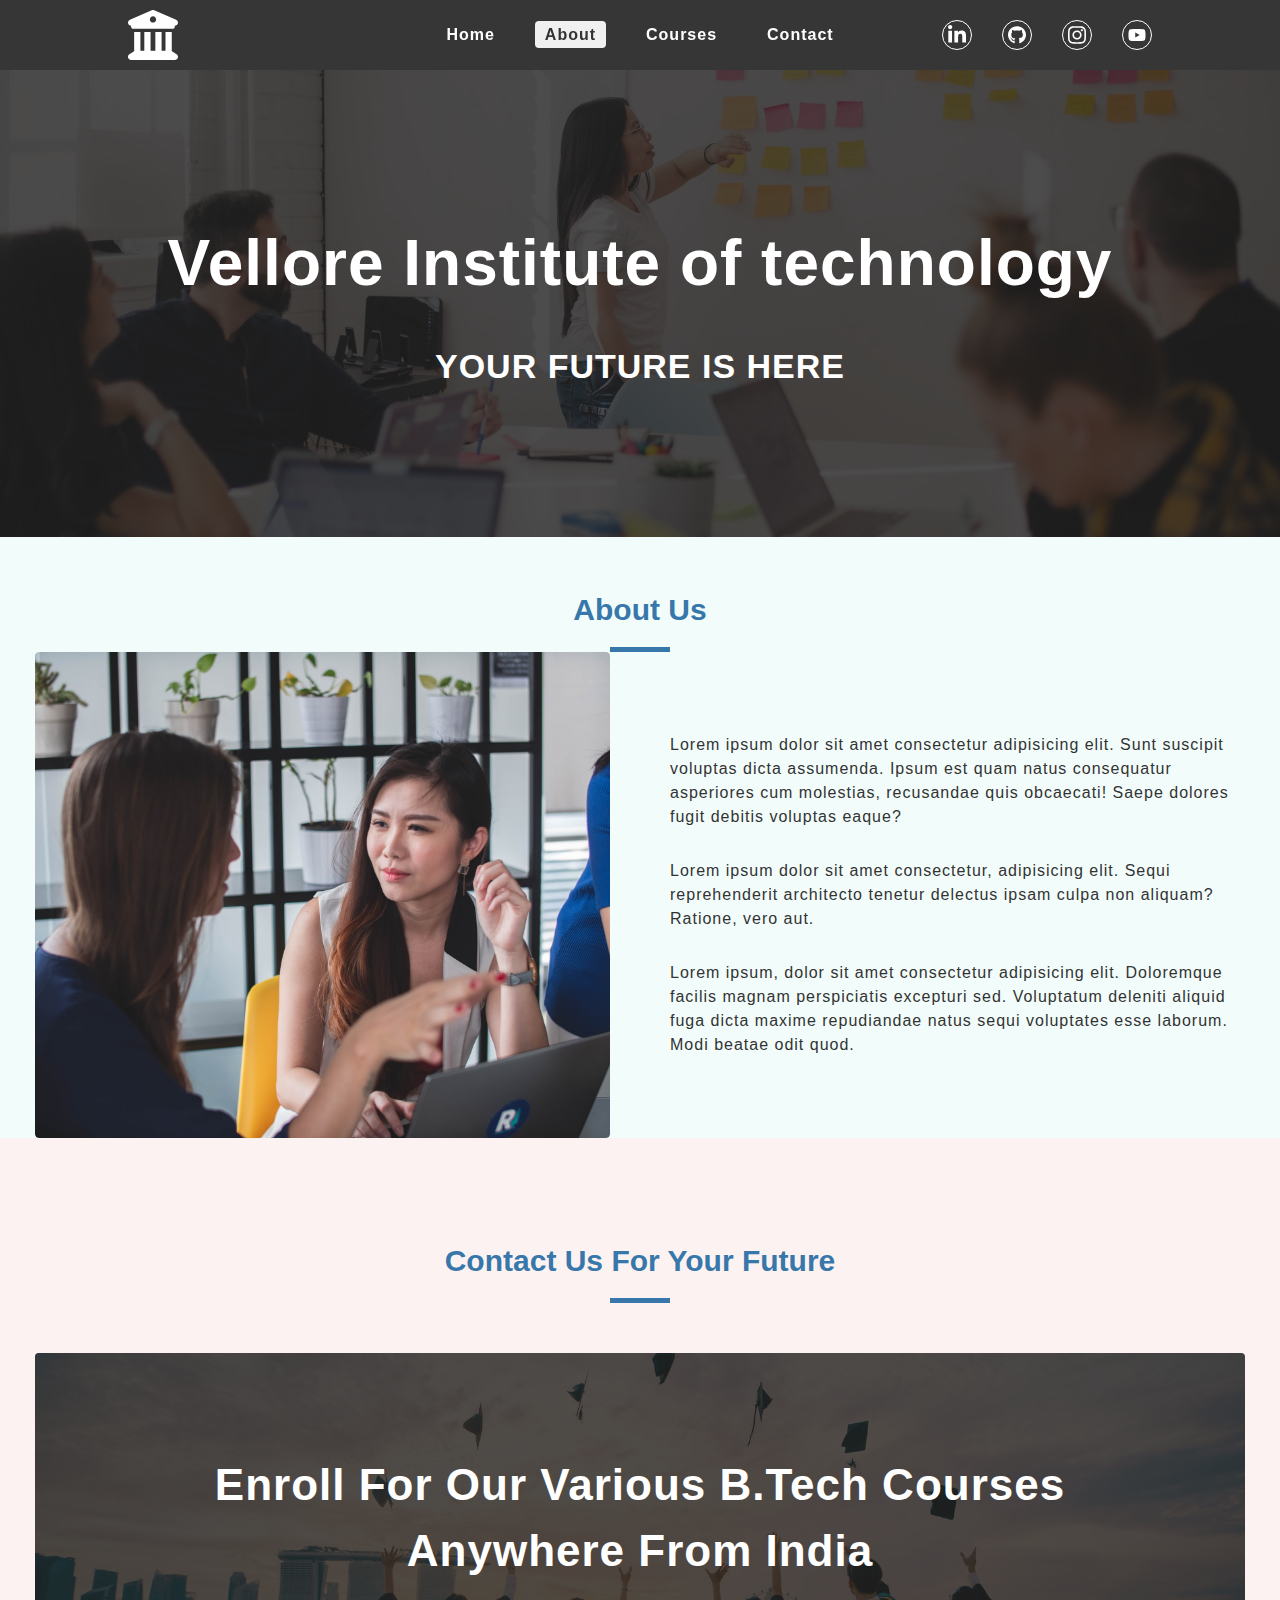
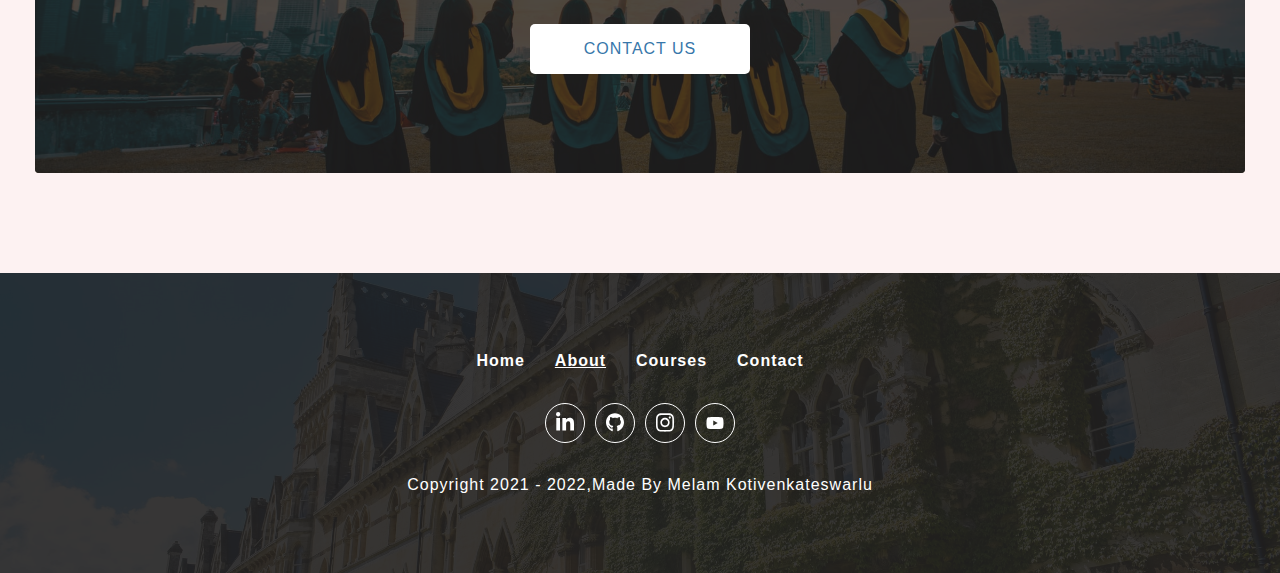
<file: about.html>
<!DOCTYPE html>
<html lang="en">
<head>
  <meta charset="UTF-8">
  <meta http-equiv="X-UA-Compatible" content="IE=edge">
  <meta name="viewport" content="width=device-width, initial-scale=1.0">
  <title>koti | about | Vellore Institute of technology</title>
  <link rel="stylesheet" href="./css/style.css">
  <link rel="stylesheet" href="./css/navbar.css">
  <link rel="stylesheet" href="./css/common.css">
  <link rel="stylesheet" href="./css/slidebar.css">
  <link rel="stylesheet" href="./css/footer.css">
  <link rel="stylesheet" href="./css/single-featured.css">
  <link rel="shortcut icon" href="./icons/university.svg" type="image/x-icon">
</head>
<body>
  <!--nav section start-->
  <nav class="nav-container sticky-nav">
    <div class="nav-center">
      <div class="logo-section">
        <a href="./">
          <img src="./icons/university.svg" alt="university logo" class="logo"/>
        </a>
      </div>
      <div class="hamburger">
        <img src="./icons/bars.svg" alt="sidebar open button" />
      </div>
      <div class="nav-links-main">
        <ul class="nav-links">
          <li><a href="./" class="nav-link ">home</a></li>
          <li><a href="./about.html" class="nav-link active">about</a></li>
          <li><a href="./courses.html" class="nav-link">courses</a></li>
          <li><a href="./contact.html" class="nav-link">contact</a></li>
        </ul>
      </div>
      <div class="nav-social-links-main">
        <ul class="nav-social-links"> 
          <li class="nav-social-link">
            <a href="#">
              <img src="./icons/linkedin.svg" alt="linkedin"/>
            </a>
          </li>
          <li class="nav-social-link">
            <a href="#">
              <img src="./icons/github.svg" alt="github"/>
            </a>
          </li>
          <li class="nav-social-link">
            <a href="#">
              <img src="./icons/instagram.svg" alt="instagram"/>
            </a>
          </li>
          <li class="nav-social-link">
            <a href="#">
              <img src="./icons/youtube.svg" alt="youtube"/>
            </a>
          </li>
        </ul>
      </div>
    </div>
  </nav>
  <!--nav section end-->

  <!-- sidebar section start -->
  <aside class="sidebar-container  ">
    <div class="sidebar-center wrapper">
      <div class="side-header">
        <div class="logo-section">
          <a href="./" ><img src="./icons/university.svg" alt="sidebar close button"></a>
        </div>
        <div class="close-button">
          <img src="./icons/close.svg" alt="sidebar close button">
        </div>
      </div>
      <div class="sidebar-content paddingTopMobile-fifty">
        <div class="sidebar-links-main">
          <ul class="sidebar-links">
            <li><a href="./" class="nav-link ">home</a></li>
            <li><a href="./about.html" class="nav-link active">about</a></li>
            <li><a href="./courses.html" class="nav-link">courses</a></li>
            <li><a href="./contact.html" class="nav-link">contact</a></li>
          </ul>
        </div>
      </div>
    </div>
  </aside>
  <!-- sidebar section end -->
    
  <!-- hero section start -->
  <div class="page-hero-container">
    <div class="page-hero">
      <div class="hero-img-component">
        <div class="img-container">
          <img src="./assets/about-banner.jpeg"
          alt="about section banner image"/>
        </div>
      </div>
      <div  class="hero-box paddingBottomMobile-thirty  paddingTopMobile-thirty">
        <div class="hero-content text-center text-container wrapper">
          <h1 class="heading">Vellore Institute of technology</h1>
          <div class="small-heading">your future is here</div>
        </div>
      </div>
    </div>
  </div>
     <!-- hero section end -->

     <!-- single featured container start -->
<div class="single-featured-container light-blue-background">
  <div class="single-featured-center wrapper">
    <div class="section-title paddingTopDesktop-fifty paddingTopMobile-fifty">
      <h3 class="title">about us</h3>
       <div class="underline"></div>
    </div>
    <div class="single-featured">
      <div class="image-component single-featured-image paddingBottomMobile-fifty">
        <img src="./assets/about-section.jpeg" alt="about section image"/>
      </div>
      <div class="single-featured-text-component">
        <div class="featured-center"> 
          <div class="about-info">
            <p>Lorem ipsum dolor sit amet consectetur adipisicing elit. Sunt suscipit voluptas dicta assumenda. Ipsum est quam natus consequatur asperiores cum molestias, recusandae quis obcaecati! Saepe dolores fugit debitis voluptas eaque?</p>
            <p>Lorem ipsum dolor sit amet consectetur, adipisicing elit. Sequi reprehenderit architecto tenetur delectus ipsam culpa non aliquam? Ratione, vero aut.</p>
            <p>Lorem ipsum, dolor sit amet consectetur adipisicing elit. Doloremque facilis magnam perspiciatis excepturi sed. Voluptatum deleniti aliquid fuga dicta maxime repudiandae natus sequi voluptates esse laborum. Modi beatae odit quod.</p>
          </div>
        </div>
      </div>
    </div>
  </div>
</div>
          <!-- single featured container end -->

       <!-- contact promotion section start -->
   <div class="contact-promotion-container light-pink-background">
    <div class="contact-promotion-center wrapper">
      <div class="section-title paddingTopDesktop-hundred paddingTopMobile-fifty">
        <h3 class="title">contact us for your future</h3>
        <div class="underline"></div>
      </div>
<section class="contact-promotion paddingTopDesktop-fifty paddingTopMobile-fifty paddingBottomDesktop-hundred paddingBottomMobile-fifty">
  <div class="contact-promo-img">
    <img src="./assets/contact-promotion.jpeg" alt="contact us promotion image"/>
    <div class="contact-info-container text-center text-container">
      <h2 class="contact-heading">enroll for our various b.tech courses anywhere from india</h2>
      <a href="./contact.html" class="button-primary-light">contact us</a>
    </div>
  </div>
</section>
    </div>
   </div>
       <!-- contact promotion section end -->


  <!-- Footer section start -->
  <footer class="footer-container">
    <div class="footer-center wrapper">
      <div class="footer-links-main">
        <ul class="footer-links">
          <li><a href="./" class="footer-link">home</a></li>
          <li><a href="./about.html" class="footer-link active">about</a></li>
          <li><a href="./courses.html" class="footer-link">courses</a></li>
          <li><a href="./contact.html" class="footer-link">contact</a></li>
        </ul>
      </div>
      <div class="social-links-main">
        <ul class="social-links">
          <li class="social-link"><a href="./"><img src="./icons/linkedin.svg" alt="this is linkdin"></a></li>
          <li class="social-link"><a href="./"><img src="./icons/github.svg" alt="this is github"></a></li>
          <li class="social-link"><a href="./"><img src="./icons/instagram.svg" alt="this is instagram"></a></li>
          <li class="social-link"><a href="./"><img src="./icons/youtube.svg" alt="this is youtube"></a></li>
        </ul>
      </div>
      <div class="footer-copy-right">
        <p>
          copyright 2021 - <span class="copyright-data">2022</span>,made by melam kotivenkateswarlu
        </p>
      </div>
    </div>
  </footer>

  <script src="./js/app.js"></script>

</body>
</html>
</file>
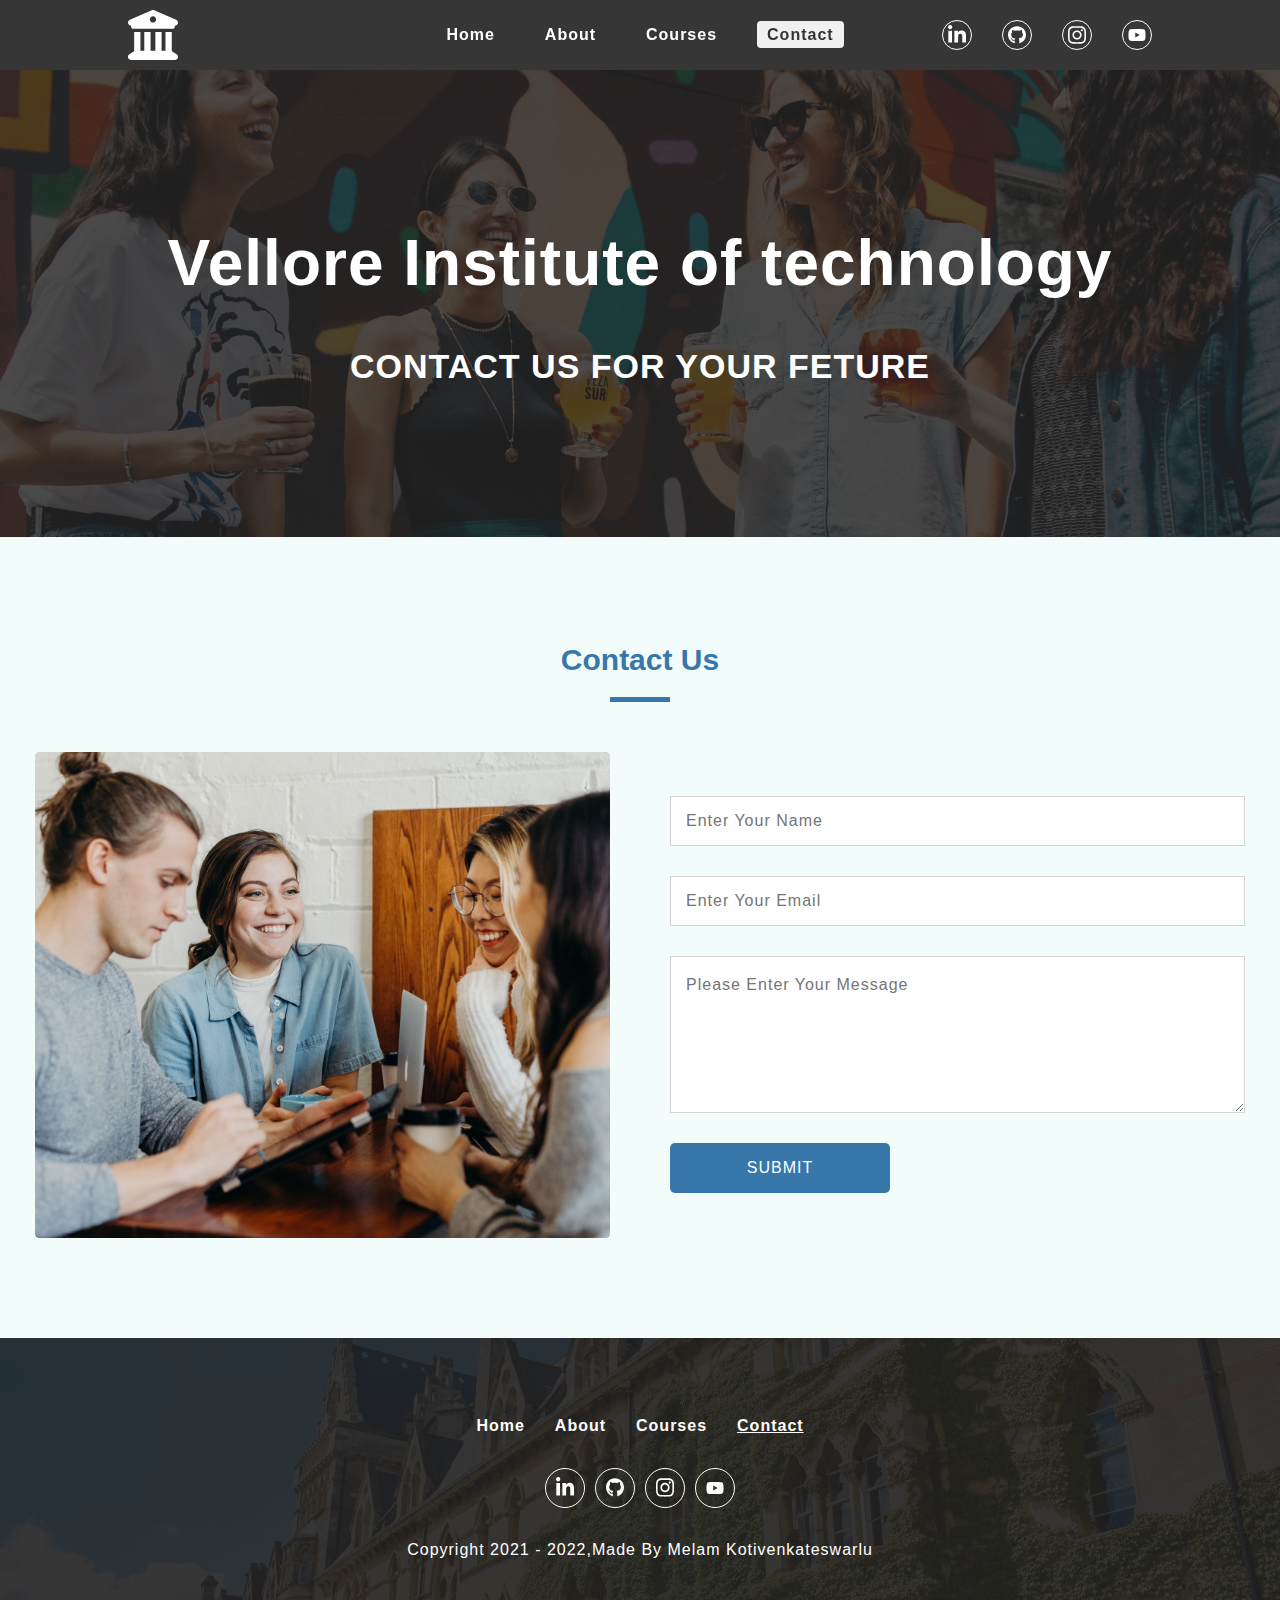
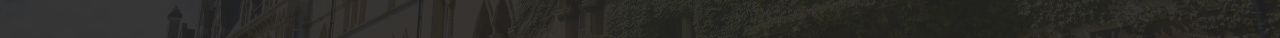
<file: contact.html>
<!DOCTYPE html>
<html lang="en">
<head>
  <meta charset="UTF-8">
  <meta http-equiv="X-UA-Compatible" content="IE=edge">
  <meta name="viewport" content="width=device-width, initial-scale=1.0">
  <title>koti | contact| Vellore Institute of technology</title>
  <link rel="stylesheet" href="./css/style.css">
  <link rel="stylesheet" href="./css/navbar.css">
  <link rel="stylesheet" href="./css/common.css">
  <link rel="stylesheet" href="./css/slidebar.css">
  <link rel="stylesheet" href="./css/footer.css">
  <link rel="stylesheet" href="./css/single-featured.css">
  <link rel="shortcut icon" href="./icons/university.svg" type="image/x-icon">
</head>
<body>
  <!--nav section start-->
  <nav class="nav-container sticky-nav">
    <div class="nav-center">
      <div class="logo-section">
        <a href="./">
          <img src="./icons/university.svg" alt="university logo" class="logo"/>
        </a>
      </div>
      <div class="hamburger">
        <img src="./icons/bars.svg" alt="sidebar open button" />
      </div>
      <div class="nav-links-main">
        <ul class="nav-links">
          <li><a href="./" class="nav-link ">home</a></li>
          <li><a href="./about.html" class="nav-link">about</a></li>
          <li><a href="./courses.html" class="nav-link">courses</a></li>
          <li><a href="./contact.html" class="nav-link active">contact</a></li>
        </ul>
      </div>
      <div class="nav-social-links-main">
        <ul class="nav-social-links"> 
          <li class="nav-social-link">
            <a href="#">
              <img src="./icons/linkedin.svg" alt="linkedin"/>
            </a>
          </li>
          <li class="nav-social-link">
            <a href="#">
              <img src="./icons/github.svg" alt="github"/>
            </a>
          </li>
          <li class="nav-social-link">
            <a href="#">
              <img src="./icons/instagram.svg" alt="instagram"/>
            </a>
          </li>
          <li class="nav-social-link">
            <a href="#">
              <img src="./icons/youtube.svg" alt="youtube"/>
            </a>
          </li>
        </ul>
      </div>
    </div>
  </nav>
  <!--nav section end-->


  <!-- sidebar section start -->
  <aside class="sidebar-container  ">
    <div class="sidebar-center wrapper">
      <div class="side-header">
        <div class="logo-section">
          <a href="./" ><img src="./icons/university.svg" alt="sidebar close button"></a>
        </div>
        <div class="close-button">
          <img src="./icons/close.svg" alt="sidebar close button">
        </div>
      </div>
      <div class="sidebar-content paddingTopMobile-fifty">
        <div class="sidebar-links-main">
          <ul class="sidebar-links">
            <li><a href="./" class="nav-link active">home</a></li>
            <li><a href="./about.html" class="nav-link">about</a></li>
            <li><a href="./courses.html" class="nav-link">courses</a></li>
            <li><a href="./contact.html" class="nav-link active">contact</a></li>
          </ul>
        </div>
      </div>
    </div>
  </aside>
  <!-- sidebar section end -->

  <!-- hero section start -->
  <div class="page-hero-container">
    <div class="page-hero">
      <div class="hero-img-component">
        <div class="img-container">
          <img src="./assets/contact-banner.jpeg"
          alt="about section banner image"/>
        </div>
      </div>
      <div  class="hero-box paddingBottomMobile-thirty  paddingTopMobile-thirty">
        <div class="hero-content text-center text-container wrapper">
          <h1 class="heading">Vellore Institute of technology</h1>
          <div class="small-heading">contact us for your feture</div>
        </div>
      </div>
    </div>
  </div>
     <!-- hero section end -->
     
     <!-- single featured component start -->
     <div class="single-featured-container light-blue-background">
      <div class="single-featured-center wrapper">
        <div class="section-title paddingTopMobile-fifty paddingTopDesktop-hundred">
          <h3 class="title">contact us</h3>
          <div class="underline"></div>
        </div>
        <div class="single-featured paddingTopDesktop-fifty paddingBottomDesktop-hundred paddingTopMobile-fifty paddingBottomMobile-fifty">
          <div class="image-component single-featured-image paddingBottomMobile-fifty">
            <img src="./assets/contact-section.jpeg" alt="contanct section image" />
          </div>
          <div class="single-featured-text-component">
            <div class="featured-center">
              <div class="about-info">
                <from class="contact-us-form">
                <input type="text" name="text" id="name" placeholder="enter your name" class="primary-input full-width-desktop full-width-mobile" />
                <input type="email" name="text" id="name" placeholder="enter your email" class="primary-input full-width-desktop full-width-mobile" />
                <textarea name="message" id="message" cols="30" rows="5" class="primary-textarea full-width-desktop full-width-mobile" placeholder="Please enter your message"></textarea>
                <div class="button-primary-dark full-width-mobile">submit</div>
                </from>
              </div>
            </div>
          </div>
        </div>
      </div>
     </div>
          <!-- single featured component end -->

  <!-- Footer section start -->
  <footer class="footer-container">
    <div class="footer-center wrapper">
      <div class="footer-links-main">
        <ul class="footer-links">
          <li><a href="./" class="footer-link">home</a></li>
          <li><a href="./about.html" class="footer-link">about</a></li>
          <li><a href="./courses.html" class="footer-link">courses</a></li>
          <li><a href="./contact.html" class="footer-link active">contact</a></li>
        </ul>
      </div>
      <div class="social-links-main">
        <ul class="social-links">
          <li class="social-link"><a href="./"><img src="./icons/linkedin.svg" alt="this is linkdin"></a></li>
          <li class="social-link"><a href="./"><img src="./icons/github.svg" alt="this is github"></a></li>
          <li class="social-link"><a href="./"><img src="./icons/instagram.svg" alt="this is instagram"></a></li>
          <li class="social-link"><a href="./"><img src="./icons/youtube.svg" alt="this is youtube"></a></li>
        </ul>
      </div>
      <div class="footer-copy-right">
        <p>
          copyright 2021 - <span class="copyright-data">2022</span>,made by melam kotivenkateswarlu
        </p>
      </div>
    </div>
  </footer>

  <script src="./js/app.js"></script>

</body>
</html>
</file>
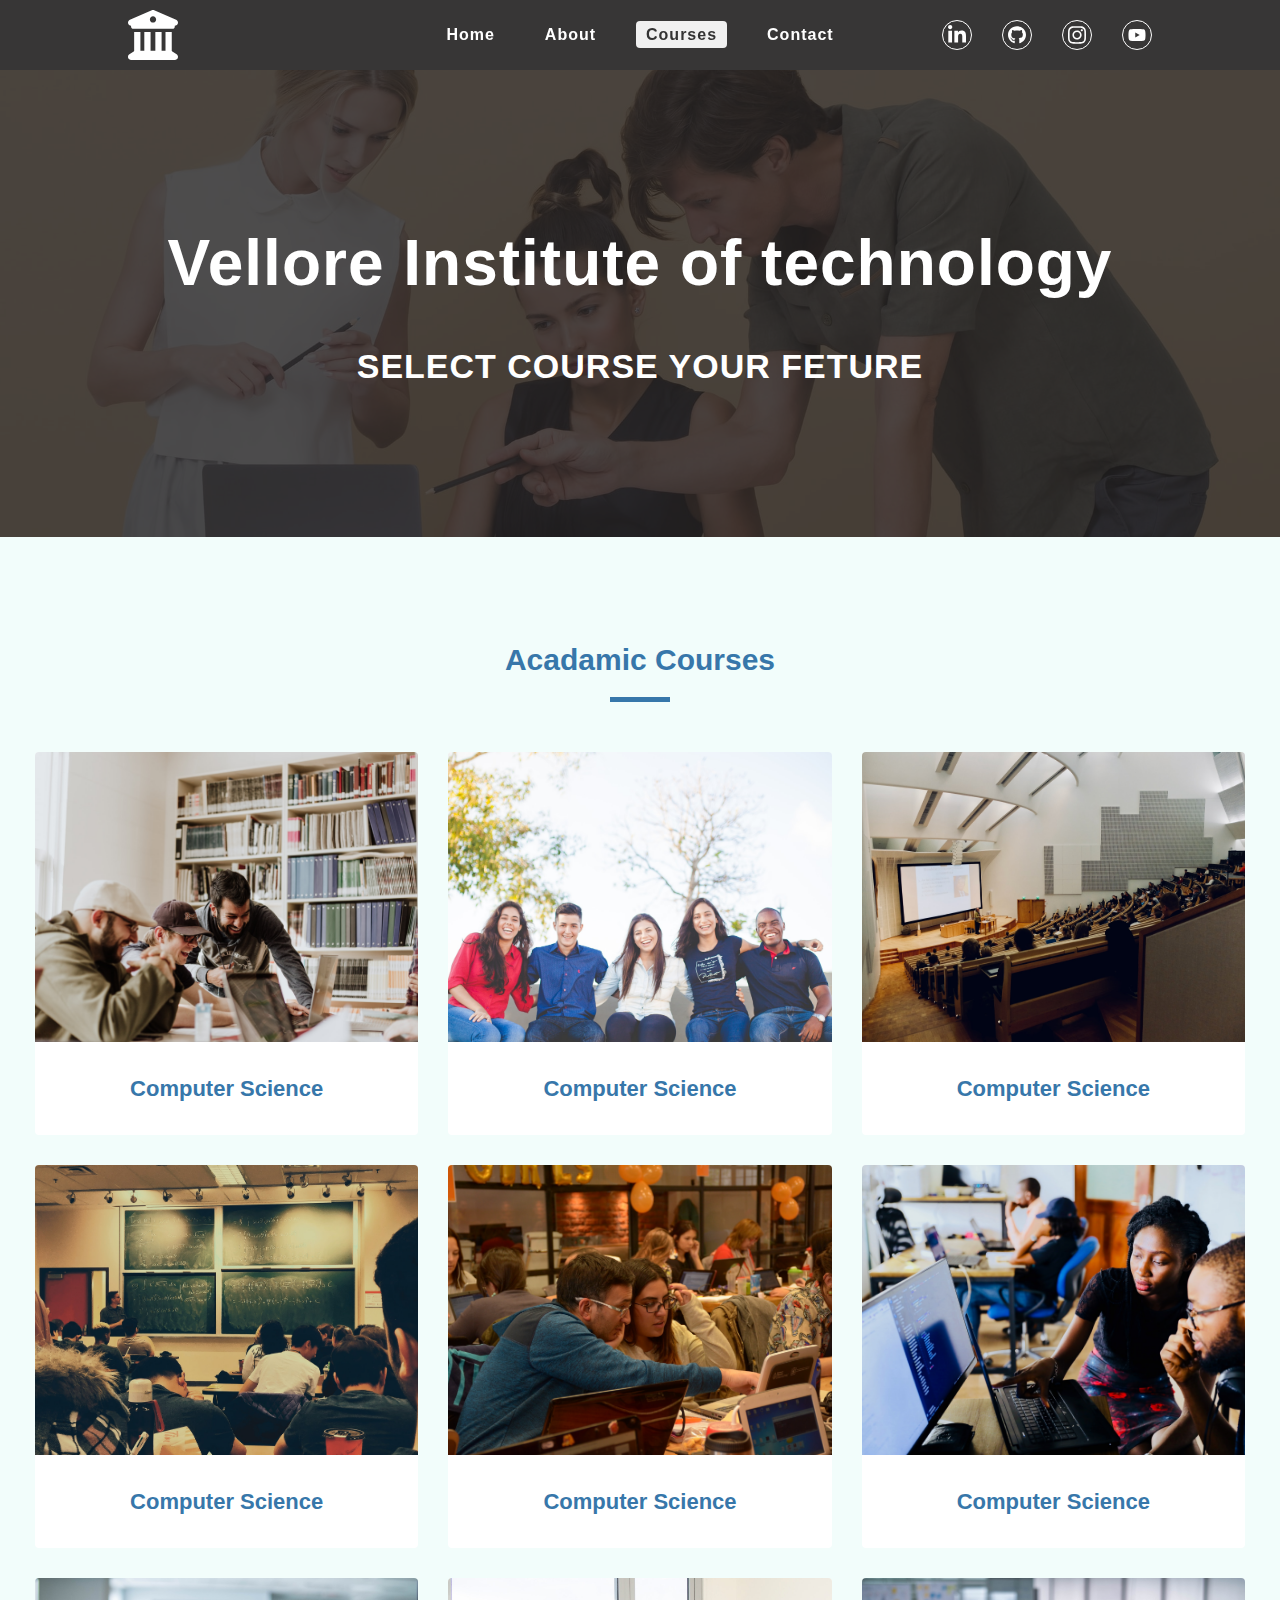
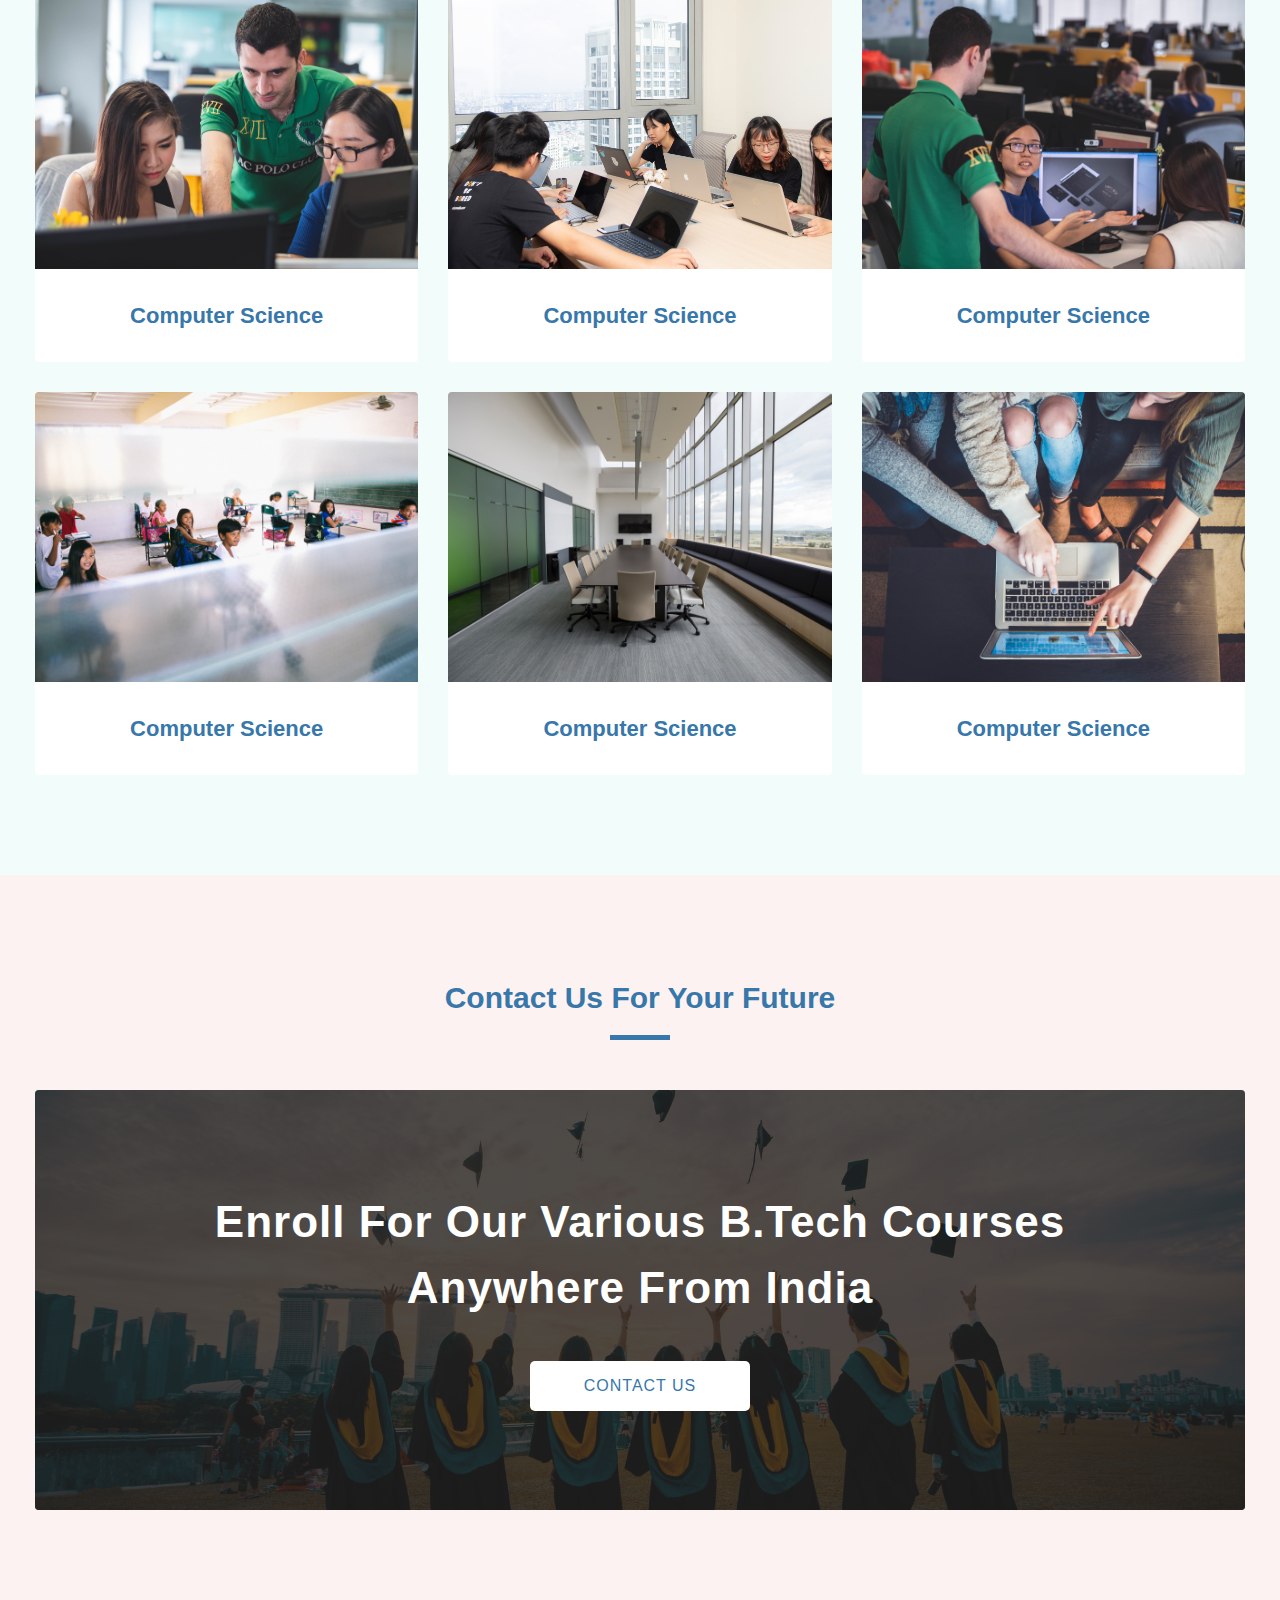
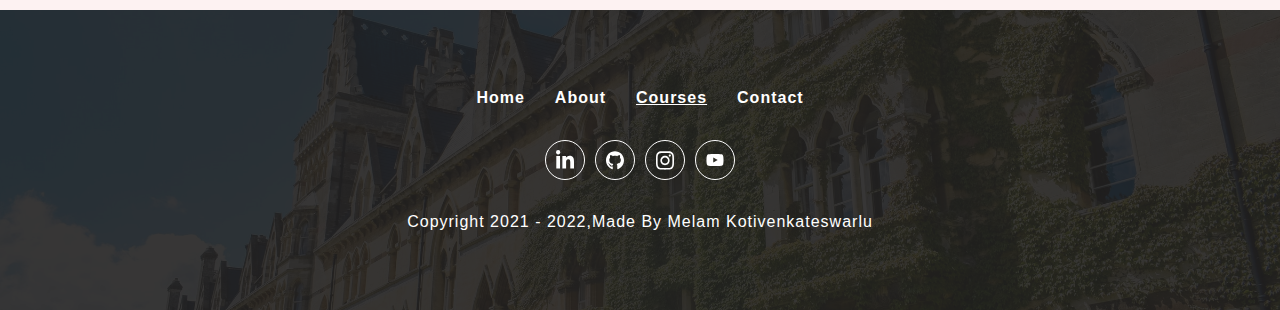
<file: courses.html>
<!DOCTYPE html>
<html lang="en">
<head>
  <meta charset="UTF-8">
  <meta http-equiv="X-UA-Compatible" content="IE=edge">
  <meta name="viewport" content="width=device-width, initial-scale=1.0">
  <title>koti |courses| Vellore Institute of technology</title>
  <link rel="stylesheet" href="./css/style.css">
  <link rel="stylesheet" href="./css/navbar.css">
  <link rel="stylesheet" href="./css/common.css">
  <link rel="stylesheet" href="./css/slidebar.css">
  <link rel="stylesheet" href="./css/footer.css">
  <link rel="shortcut icon" href="./icons/university.svg" type="image/x-icon">
</head>
<body>
  <!--nav section start-->
  <nav class="nav-container sticky-nav">
    <div class="nav-center">
      <div class="logo-section">
        <a href="./">
          <img src="./icons/university.svg" alt="university logo" class="logo"/>
        </a>
      </div>
      <div class="hamburger">
        <img src="./icons/bars.svg" alt="sidebar open button" />
      </div>
      <div class="nav-links-main">
        <ul class="nav-links">
          <li><a href="./" class="nav-link ">home</a></li>
          <li><a href="./about.html" class="nav-link">about</a></li>
          <li><a href="./courses.html" class="nav-link active">courses</a></li>
          <li><a href="./contact.html" class="nav-link">contact</a></li>
        </ul>
      </div>
      <div class="nav-social-links-main">
        <ul class="nav-social-links"> 
          <li class="nav-social-link">
            <a href="#">
              <img src="./icons/linkedin.svg" alt="linkedin"/>
            </a>
          </li>
          <li class="nav-social-link">
            <a href="#">
              <img src="./icons/github.svg" alt="github"/>
            </a>
          </li>
          <li class="nav-social-link">
            <a href="#">
              <img src="./icons/instagram.svg" alt="instagram"/>
            </a>
          </li>
          <li class="nav-social-link">
            <a href="#">
              <img src="./icons/youtube.svg" alt="youtube"/>
            </a>
          </li>
        </ul>
      </div>
    </div>
  </nav>
  <!--nav section end-->

 
  <!-- sidebar section start -->
  <aside class="sidebar-container  ">
    <div class="sidebar-center wrapper">
      <div class="side-header">
        <div class="logo-section">
          <a href="./" ><img src="./icons/university.svg" alt="sidebar close button"></a>
        </div>
        <div class="close-button">
          <img src="./icons/close.svg" alt="sidebar close button">
        </div>
      </div>
      <div class="sidebar-content paddingTopMobile-fifty">
        <div class="sidebar-links-main">
          <ul class="sidebar-links">
            <li><a href="./" class="nav-link active">home</a></li>
            <li><a href="./about.html" class="nav-link">about</a></li>
            <li><a href="./courses.html" class="nav-link active">courses</a></li>
            <li><a href="./contact.html" class="nav-link">contact</a></li>
          </ul>
        </div>
      </div>
    </div>
  </aside>
  <!-- sidebar section end -->

  <!-- hero section start -->
  <div class="page-hero-container">
    <div class="page-hero">
      <div class="hero-img-component">
        <div class="img-container">
          <img src="./assets/courses-banner.jpeg"
          alt="about section banner image"/>
        </div>
      </div>
      <div  class="hero-box paddingBottomMobile-thirty  paddingTopMobile-thirty">
        <div class="hero-content text-center text-container wrapper">
          <h1 class="heading">Vellore Institute of technology</h1>
          <div class="small-heading">select course your feture</div>
        </div>
      </div>
    </div>
  </div>
     <!-- hero section end -->
     <!-- featured courses start -->
     <div class="featured-courses-container light-blue-background">
      <div class="featured-courses-center wrapper">
        <div class="section-title paddingTopDesktop-hundred paddingTopMobile-fifty">
          <h3 class="title">Acadamic courses</h3>
          <div class="underline"></div>
        </div>
        <section class="featured-courses paddingTopDesktop-fifty paddingBottomDesktop-hundred paddingBottomMobile-fifty paddingTopMobile-fifty three-column-layout">
              <!-- single course start -->
              <article class="single-course">
                <div class="img-container">
                  <img src="./assets/course-1.jpeg" alt="course one"/>
                </div>
                <div class="couse-title">
                  <p>computer science</p>
                </div>
              </article>
              <!-- single course end -->
              <!-- single course start -->
              <article class="single-course">
                <div class="img-container">
                  <img src="./assets/course-2.jpeg" alt="course one"/>
                </div>
                <div class="couse-title">
                  <p>computer science</p>
                </div>
              </article>
              <!-- single course end -->
              <!-- single course start -->
              <article class="single-course">
                <div class="img-container">
                  <img src="./assets/course-3.jpeg" alt="course one"/>
                </div>
                <div class="couse-title">
                  <p>computer science</p>
                </div>
              </article>
              <!-- single course end -->
              <!-- single course start -->
              <article class="single-course">
                <div class="img-container">
                  <img src="./assets/course-4.jpeg" alt="course one"/>
                </div>
                <div class="couse-title">
                  <p>computer science</p>
                </div>
              </article>
              <!-- single course end -->
              <!-- single course start -->
              <article class="single-course">
                <div class="img-container">
                  <img src="./assets/course-5.jpeg" alt="course one"/>
                </div>
                <div class="couse-title">
                  <p>computer science</p>
                </div>
              </article>
              <!-- single course end -->
              <!-- single course start -->
              <article class="single-course">
                <div class="img-container">
                  <img src="./assets/course-6.jpeg" alt="course one"/>
                </div>
                <div class="couse-title">
                  <p>computer science</p>
                </div>
              </article>
              <!-- single course end -->
              <!-- single course start -->
              <article class="single-course">
                <div class="img-container">
                  <img src="./assets/course-7.jpeg" alt="course one"/>
                </div>
                <div class="couse-title">
                  <p>computer science</p>
                </div>
              </article>
               <!-- single course end -->
              <!-- single course start -->
              <article class="single-course">
                <div class="img-container">
                  <img src="./assets/course-8.jpeg" alt="course one"/>
                </div>
                <div class="couse-title">
                  <p>computer science</p>
                </div>
              </article>
              <!-- single course end -->
              <!-- single course start -->
              <article class="single-course">
                <div class="img-container">
                  <img src="./assets/course-9.jpeg" alt="course one"/>
                </div>
                <div class="couse-title">
                  <p>computer science</p>
                </div>
              </article>
              <!-- single course end -->
              <!-- single course start -->
              <article class="single-course">
                <div class="img-container">
                  <img src="./assets/course-10.jpeg" alt="course one"/>
                </div>
                <div class="couse-title">
                  <p>computer science</p>
                </div>
              </article>
              <!-- single course end -->
              <!-- single course start -->
              <article class="single-course">
                <div class="img-container">
                  <img src="./assets/course-11.jpeg" alt="course one"/>
                </div>
                <div class="couse-title">
                  <p>computer science</p>
                </div>
              </article>
              <!-- single course end -->
              <!-- single course start -->
              <article class="single-course">
                <div class="img-container">
                  <img src="./assets/course-12.jpeg" alt="course one"/>
                </div>
                <div class="couse-title">
                  <p>computer science</p>
                </div>
              </article>
              <!-- single course end -->
        </section>
        
      </div>
     </div>
          <!-- featured courses end -->

       <!-- contact promotion section start -->
   <div class="contact-promotion-container light-pink-background">
    <div class="contact-promotion-center wrapper">
      <div class="section-title paddingTopDesktop-hundred paddingTopMobile-fifty">
        <h3 class="title">contact us for your future</h3>
        <div class="underline"></div>
      </div>
<section class="contact-promotion paddingTopDesktop-fifty paddingTopMobile-fifty paddingBottomDesktop-hundred paddingBottomMobile-fifty">
  <div class="contact-promo-img">
    <img src="./assets/contact-promotion.jpeg" alt="contact us promotion image"/>
    <div class="contact-info-container text-center text-container">
      <h2 class="contact-heading">enroll for our various b.tech courses anywhere from india</h2>
      <a href="./contact.html" class="button-primary-light">contact us</a>
    </div>
  </div>
</section>
    </div>
   </div>
       <!-- contact promotion section end -->


  <!-- Footer section start -->
  <footer class="footer-container">
    <div class="footer-center wrapper">
      <div class="footer-links-main">
        <ul class="footer-links">
          <li><a href="./" class="footer-link">home</a></li>
          <li><a href="./about.html" class="footer-link">about</a></li>
          <li><a href="./courses.html" class="footer-link active">courses</a></li>
          <li><a href="./contact.html" class="footer-link">contact</a></li>
        </ul>
      </div>
      <div class="social-links-main">
        <ul class="social-links">
          <li class="social-link"><a href="./"><img src="./icons/linkedin.svg" alt="this is linkdin"></a></li>
          <li class="social-link"><a href="./"><img src="./icons/github.svg" alt="this is github"></a></li>
          <li class="social-link"><a href="./"><img src="./icons/instagram.svg" alt="this is instagram"></a></li>
          <li class="social-link"><a href="./"><img src="./icons/youtube.svg" alt="this is youtube"></a></li>
        </ul>
      </div>
      <div class="footer-copy-right">
        <p>
          copyright 2021 - <span class="copyright-data">2022</span>,made by melam kotivenkateswarlu
        </p>
      </div>
    </div>
  </footer>

  <script src="./js/app.js"></script>

</body>
</html>
</file>
<file: css/style.css>
/* global variables*/
:root{
    --clr-primary:#3777aa;
    --clr-primary-light:#2284d3;
    --clr-white:#ffffff;
    --clr-white-light:#f0f0f0;
    --clr-shadow:#00000029;
    --clr-black:#333333;
    --clr-black-30:#2220204d;
    --clr-black-80:#222020cc;
    --clr-black-90:#212020e6;
    --clr-pink-light:#fdf2f2;
    --clr-blue-light:#f2fdfb;

    --font-family:Arial, Helvetica, sans-serif;
    --box-shadow-light:0px 3px 7px var(var(--clr-shadow));
    --box-shadow-dark:0px  3px 7px var(var(--clr-black-30));
    --transition:all 0.3s linear;
    --radius:4px;
}

/*global styles */
*,
::after,
::before{
    margin: 0;
    padding: 0;
    box-sizing: border-box;
}
*:focus{
    outline-style: 2px;
    outline-offset: 1px;
    outline-color: var(--clr-primary);
}
body{
    color: var(--clr-black);
    background: var(--clr-white);
    font-family: var(--font-family);
    line-height: 1.5;
}
ul{
    list-style-type: none;
}
a{
    text-decoration: none;
}
img{
    display: block;
}

/* global classes */
.container{
    width: 100%;
    height: 100%;
    background: var(--clr-primary);
}
.wrapper{
    max-width: 1250px;
    margin-left: auto;
    margin-right: auto;
    padding-left: 20px;
    padding-right: 20px;
}
.text-container{
    max-width: 1000px;
    margin-left: auto;
    margin-right: auto;
}
.text-center{
    text-align: center;
}
.text-left{
    text-align: left;
}
.text-right{
    text-align: right;
}
@media  screen and (max-width:991px) {
    .full-width-mobile{
        width: 100%;
    }
}
    @media  screen and (min-width:992px) {
        .full-width-desktop{
            width: 100%;
        }      
}
.light-pink-background{
    background: var(--clr-pink-light);
}
.light-blue-background{
    background: var(--clr-blue-light);
}
.section-title .title{
    font-size: 30px;
    font-weight: bold;
    text-transform: capitalize;
    text-align: center;
    margin-bottom: 15px;
    color: var(--clr-primary);
}
.section-title .underline{
    width: 60px;
    height: 5px;
    background: var(--clr-primary);
    margin-left: auto;
    margin-right: auto;
}
.button-primary-dark, .button-primary-light{
    font-size:bold;
    text-transform: uppercase;
    border: none;
    cursor: pointer;
    height: 45px;
    transition: var(--transition);
    font-size: 16px;
    letter-spacing: 1px;
    padding-left: 20px;
    padding-right: 20px;
    min-width: 200px;
    display: inline-flex;
    justify-content: center;
    align-items: center;
    border-bottom: var(--radius);
    border-radius: 5px;
}
.button-primary-dark{
    background: var(--clr-primary);
    color: var(--clr-white);
}
.button-primary-light{
    background: var(--clr-white);
    color: var(--clr-primary);
}
.button-primary-dark:hover{
    background: var(--clr-primary-light);
}
.button-primary-light:hover{
    background: var(--clr-white-light);
}

.primary-input, .primary-textarea{
    height: 45px;
    font-size: 16px;
    line-height: 25px;
    padding-left: 15px;
    padding-right: 15px;
    border-radius: var calc((--radius)- 2px);
    border: 1px solid var(--clr-shadow);
    letter-spacing: 1px;
    font-family: var(--font-family);
}
.primary-textarea{
    height: unset;
    padding-top: 15px;
    padding-bottom: 15px;
    resize: vertical;
}
.primary-textarea::placeholder,
.primary-input::placeholder{
    text-transform: capitalize;
}
@media screen and (min-width: 992px){
    .button-primary-dark,
    .button-primary-light{
        height: 50px;
        min-width: 220px;
    }
.primary-input{
    height: 50px;
}
}
@keyframes bounceAnimation {
    0%{
        transform: scale(0.8);
    }
    100%{
        transform: scale(1.1);
    }
}
</file>
<file: css/navbar.css>
/* navbar styles */
.nav-container{
    background: var(--clr-black-90);
    width: 100%;
    min-height: 50px;
    display: flex;
    justify-content: center;
    align-items: center;
    top: -70px;
}
.nav-container.sticky-nav{
    position: fixed;
    top: 0;
    left: 0;
    z-index: 9;
    transition: var(--transition);
}
.nav-center{
    width: 100%;
    display: grid;
    grid-template-columns: repeat(2, 1fr);
    align-items: center;
    justify-content: center;
}
.nav-links-main{
    display: none;
}
.nav-social-links-main{
    display: none;
}
.nav-container .logo-section{
    width: 30px;
}
 .nav-container .hamburger{
    width: 30px;
    display: flex;
    justify-self: flex-end;
}

@media screen and (min-width:992px) {
    .nav-container{
        min-height: 70px;
    }
    .nav-container .hamburger{
        display: none;
    }
    .nav-container .logo-section{
        width: 50px;
        cursor: pointer;
    }
    .nav-container .nav-links-main{
        display: flex;
    }
    .nav-container .nav-social-links-main{
        display: flex;
    }
    .nav-center{
        width: 80%;
        grid-template-columns: repeat(3, 1fr);
    }
    .nav-links-main .nav-links{
        display: flex;
        column-gap: 30px;
    }
    .nav-container .nav-link{
        color: var(--clr-white);
        font-size: 16px;
        text-transform: capitalize;
        font-weight: bold;
        letter-spacing: 1px;
        padding: 5px 10px;
        border-radius: var(--radius);
        transition: var(--transition);
    }
    .nav-container .nav-link.active,
    .nav-container .nav-link:hover{
         background: var(--clr-white-light);
         color: var(--clr-black);    
    }
    .nav-container .nav-social-links-main{
        display: flex;
        justify-self: flex-end;
    }
    .nav-social-links-main .nav-social-links{
        display: flex;
        column-gap: 30px;
        justify-content: center;
        align-items: center;
    }
    .nav-container .nav-social-link{
        width: 30px;
        height: 30px;
        border: 1px solid var(--clr-white);
        border-radius: 50%;
        display: flex;
        justify-content: center;
        align-items: center;
    }
    .nav-container .nav-social-link img {
        width: 18px;
    }
    .nav-social-links-main .nav-social-link:hover{
        transition: var(--transition);
        transform: translateY(-3px);
    }
}
</file>
<file: css/common.css>
/* featured courses */
 .single-course{
    width: 100%;
    background: var(--clr-white);
    height: 100%;
    box-shadow: var(--box-shadow-light);
    border-radius: var(--radius);
    transition: var(--transition);
}
.single-course:hover{
    transform: translateY(-2px) scale(1.002);
    box-shadow: var(--box-shadow-dark);
}
.single-course .img-container{
    aspect-ratio: 355/250;
    overflow: hidden;
}
.single-course .img-container img{
    width: 100%;
    height: 100%;
    object-fit: cover;
    border-top-left-radius: var(--radius);
    border-top-right-radius: var(--radius);
    transition: var(--transition);
}
.single-course .couse-title p{
    font-size: 22px;
    text-transform: capitalize;
    text-align: center;
    font-weight: bold;
    color: var(--clr-primary);
    padding-left: 10px;
    padding-right: 10px;
    margin-top: 30px;
    margin-bottom: 30px;
}
@media screen and (min-width: 992px) {
    .single-course .img-container {
        aspect-ratio: 396/300;
    }
    .single-course:hover img{
        transform: scale(1.05) rotate(2deg);
    }
}

/* layout classes */
.three-column-layout{
    display: grid;
    grid-template-columns: 1fr;
    gap: 30px;
}
@media screen and (min-width: 769px){
    .three-column-layout{
        grid-template-columns: 1fr 1fr;
    }
}
@media  screen and (min-width:992px) {
    .three-column-layout{
        grid-template-columns: 1fr 1fr 1fr;
    }
}
.image{
    padding-bottom: 50px;
}
/* Padding classes */

@media screen and (max-width: 991px) {
    .paddingTopMobile-ten{
        padding-top: 10px !important;
    }
    .paddingTopMobile-twenty{
        padding-top: 20px !important;
    }
    .paddingTopMobile-thirty{
        padding-top: 30px !important;
    }
    .paddingTopMobile-fourty{
        padding-top: 40px !important;
    }
    .paddingTopMobile-fifty{
        padding-top: 50px !important;
    }
    
    .paddingBottomMobile-ten{
        padding-bottom: 10px !important;
    }
    .paddingBottomMobile-twenty{
        padding-bottom: 20px !important;
    }
    .paddingBottomMobile-thirty{
        padding-bottom: 30px !important;
    }
    .paddingBottomMobile-fourty{
        padding-bottom: 40px !important;
    }
    .paddingBottomMobile-fifty{
        padding-bottom: 50px !important;
    }
}
@media  screen and (min-width:992px) {
    .paddingTopDesktop-ten{
        padding-top: 10px !important;
    }
    .paddingTopDesktop-twenty{
        padding-top: 20px !important;
    }
    .paddingTopDesktop-thirty{
        padding-top: 30px !important;
    }
    .paddingTopDesktop-fourty{
        padding-top: 40px !important;
    }
    .paddingTopDesktop-fifty{
        padding-top: 50px !important;
    }
    .paddingTopDesktop-sixty{
        padding-top: 60px !important;
    }
    .paddingTopDesktop-seventy{
        padding-top: 70px !important;
    }
    .paddingTopDesktop-eighty{
        padding-top: 80px !important;
    }
    .paddingTopDesktop-ninty{
        padding-top: 90px !important;
    }
    .paddingTopDesktop-hundred{
        padding-top: 100px !important;
    }
    .paddingBottomDesktop-ten{
        padding-bottom: 10px !important;
    }
    .paddingBottomDesktop-twenty{
        padding-bottom: 20px !important;
    }
    .paddingBottomDesktop-thirty{
        padding-bottom: 30px !important;
    }
    .paddingBottomDesktop-fourty{
        padding-bottom: 40px !important;
    }
    .paddingBottomDesktop-fifty{
        padding-bottom: 50px !important;
    }
    .paddingBottomDesktop-sixty{
        padding-bottom: 60px !important;
    }
    .paddingBottomDesktop-seventy{
        padding-bottom: 70px !important;
    }
    .paddingBottomDesktop-eighty{
        padding-bottom: 80px !important;
    }
    .paddingBottomDesktop-ninty{
        padding-bottom: 90px !important;
    }
    .paddingBottomDesktop-hundred{
        padding-bottom: 100px !important;
    }
}

/* Hero page container */

.page-hero-container {
    width: 100%;
    margin-top: 70px;
}
.page-hero-container .hero-img-container{
    aspect-ratio: 375/220;
    overflow: hidden;
}
.page-hero-container .img-container,
.page-hero-container img{
    width: 100%;
    height: 100%;
    object-fit: cover;
}
.page-hero-container .hero-box{
    width: 100%;
    background: var(--clr-primary);
    min-height: 250px;
    display: flex;
    justify-content: center;
    align-items: center;
}
.page-hero-container .hero-content{
   display: flex;
    flex-direction: column;
    row-gap: 30px;
    
}
.page-hero-container .heading{
    font-size: 25px;
    color: var(--clr-white);
    letter-spacing: 1px;
}
.page-hero-container .desc{
color: var(--clr-white);
font-size: 16px;
font-weight: bold;
letter-spacing: 1px;
}
.page-hero-container .small-heading {
    font-size: 18px;
    letter-spacing: 1px;
    text-transform: uppercase;
    color: var(--clr-white);
    font-weight: bold;
}
@media screen and (min-width:992px){
    .page-hero-container{
        position: relative;
    }
    .page-hero-container .hero-img-component{
        aspect-ratio: 1920/700;
        position: relative;
    }
    .home-page.page-hero-container .hero-img-component{
        aspect-ratio: 1920/1080;
    }
    .page-hero-container .hero-img-component::before{
        content: "";
        position: absolute;
        width: 100%;
        height: 100%;
        top: 0;
        left: 0;
        background: var(--clr-black-80);
    }
   .page-hero-container .hero-box{
    position: absolute;
    top: 50%;
    left: 50%;
    transform: translate(-50%, -50%);
    background: transparent;
   } 
   .page-hero-container .heading{
    font-size: 64px;
   }
   .page-hero-container .small-heading{
    font-size: 34px;
   }
   .page-hero-container .home-button {
    animation: bounceAnimation 3s linear infinite alternate;
   }
}

@keyframes bounceAnimation {
    0%{
        transform: scale(0.8);
    }
    100%{
        transform: scale(1.1);
    }
}

/* contact promotion styles */
.contact-promotion{
    width: 100%;
}
.contact-promotion .contact-promo-img{
    position: relative;
    aspect-ratio: 355/400;
    overflow: hidden;
    border-radius: var(--radius);
}
.contact-promotion .contact-promo-img::before{
    position: absolute;
    content: "";
    width: 100%;
    height: 100%;
    top: 0;
    left: 0;
    background: var(--clr-black-80);
}
.contact-promotion .contact-promo-img img{
    width: 100%;
    height: 100%;
    object-fit: cover;
}
.contact-promotion .contact-info-container {
    position: absolute;
    width: 100%;
    height: 100%;
    top: 50%;
    left: 50%;
    transform: translate(-50%, -50%);
    display: flex;
    flex-direction: column;
    row-gap: 40px;
    align-items: center;
    justify-content: center;
}
.contact-promotion .contact-info-container .contact-heading{
    font-size: 30px;
    color: var(--clr-white);
    letter-spacing: 1px; 
    text-transform: capitalize;
}
@media screen and (min-width:992px) {
    .contact-promotion .contact-promo-img{
        aspect-ratio: 1259/437;
    }
    .contact-promotion .contact-info-container .contact-heading{
        font-size: 44px;
    }
}
</file>
<file: css/slidebar.css>
/* sidebar container */

.sidebar-container{
    background: var(--clr-black);
    width: 100%;
    height: 100vh;
    position: fixed;
    top: 0;
    left: -100%;
    opacity: 0;
    z-index: 10;
    transition: var(--transition);
}
.sidebar-container.show-slidebar{
    left: 0%;
    opacity: 1;
}
.sidebar-container .logo-section{
    width: 30px;
}
.sidebar-container .close-button{
    width: 30px;
}
.sidebar-container .side-header{
    width: 100%;
    display: flex;
    justify-content: space-between;
    align-items: center;
    min-height: 50px;
}
.sidebar-container .sidebar-content{
    width: 100%;
    height: 100%;
    display: flex;
    justify-content: center;
}
.sidebar-container .sidebar-links{
    display: flex;
    flex-direction: column;
    color: var(--clr-white);
    row-gap: 30px;
    align-items: center;
}
.sidebar-container .sidebar-links .nav-link{
    color: var(--clr-white);
    font-size: 16px;
    border-radius: var(--radius);
    text-transform: capitalize;
    padding: 5px 10px;
    letter-spacing: 1px;
}
.sidebar-container .sidebar-links .nav-link.active{
    background:var(--clr-white);
    color: var(--clr-black);
}
</file>
<file: css/footer.css>
/* footer styles */

.footer-container{
    width: 100%;
    min-height: 300px;
    position: relative;
    z-index: 1;
    display: flex;
    justify-content: center;
    align-items: center;
    background: url("./../assets/footer-img.jpeg");
    background-repeat: no-repeat;
    background-size: cover;
    background-position: center;
}
.footer-container::before{
    content: "";
    width: 100%;
    height: 100%;
    position:absolute;
    top: 0;
    left: 0;
    background: var(--clr-black-90);
    z-index: -1;
}

.footer-container .footer-center{
    display: flex;
    flex-direction: column;
    row-gap: 30px;
}
.footer-container .footer-links{
     display: flex;
     justify-content: center;
     column-gap: 30px;
     align-items: center;
}
.footer-container .footer-link{
    font-size: 16px;
    text-transform: capitalize;
    color: var(--clr-white);
    letter-spacing: 1px;
    font-weight: bold;
    transition: var(--transition);
}
.footer-container .footer-link.active, .footer-container .footer-link:hover{
    text-decoration: underline;
}
.footer-container .social-links{
    display: flex;
    column-gap: 10px;
    justify-content: center;
    align-items: center;
}
.footer-container .social-link{
    width: 40px;
    height: 40px;
    border: 1px solid var(--clr-white);
    border-radius: 50%;
    display: flex;
    justify-content: center;
    align-items: center;  
    transition: var(--transition); 
}
.footer-container .social-link:hover{
    transform: translateY(-3px);
}
.footer-container .social-link img{
    width: 18px;
}

.footer-copy-right p {
    font-size: 16px;
    color: var(--clr-white);
    letter-spacing: 1px;
    text-transform: capitalize;
    line-height: 24px;
    text-align: center;
}
</file>
<file: css/single-featured.css>
/* single featured container */
.single-featured-container{
    width: 100%;
}
.single-featured-container .single-featured-image{
    width: 100%;
    aspect-ratio: 355/300;
    overflow: hidden;
    border-radius: var(--radius);
}
.single-featured-image img{
    width: 100%;
    height: 100%;
    object-fit: cover;
    border-radius: var(--radius);
}
.single-featured-text-component .about-info {
             display: flex;
             flex-direction: column;
             gap: 30px;
}
.single-featured-text-component .about-info p{
    font-size: 16px;
    letter-spacing: 1px;
}
.single-featured-text-component .contact-us-form{
    display: flex;
    flex-direction: column;
    gap: 30px;
    align-items: flex-start;

}
@media screen and (min-width:992px){
    .single-featured{
        display: flex;
        justify-content: space-between;
        align-items: center;
    }
    .single-featured-image,
    .single-featured-text-component{
        flex: 0 0 calc(50% - 30px);
    }
}
</file>
